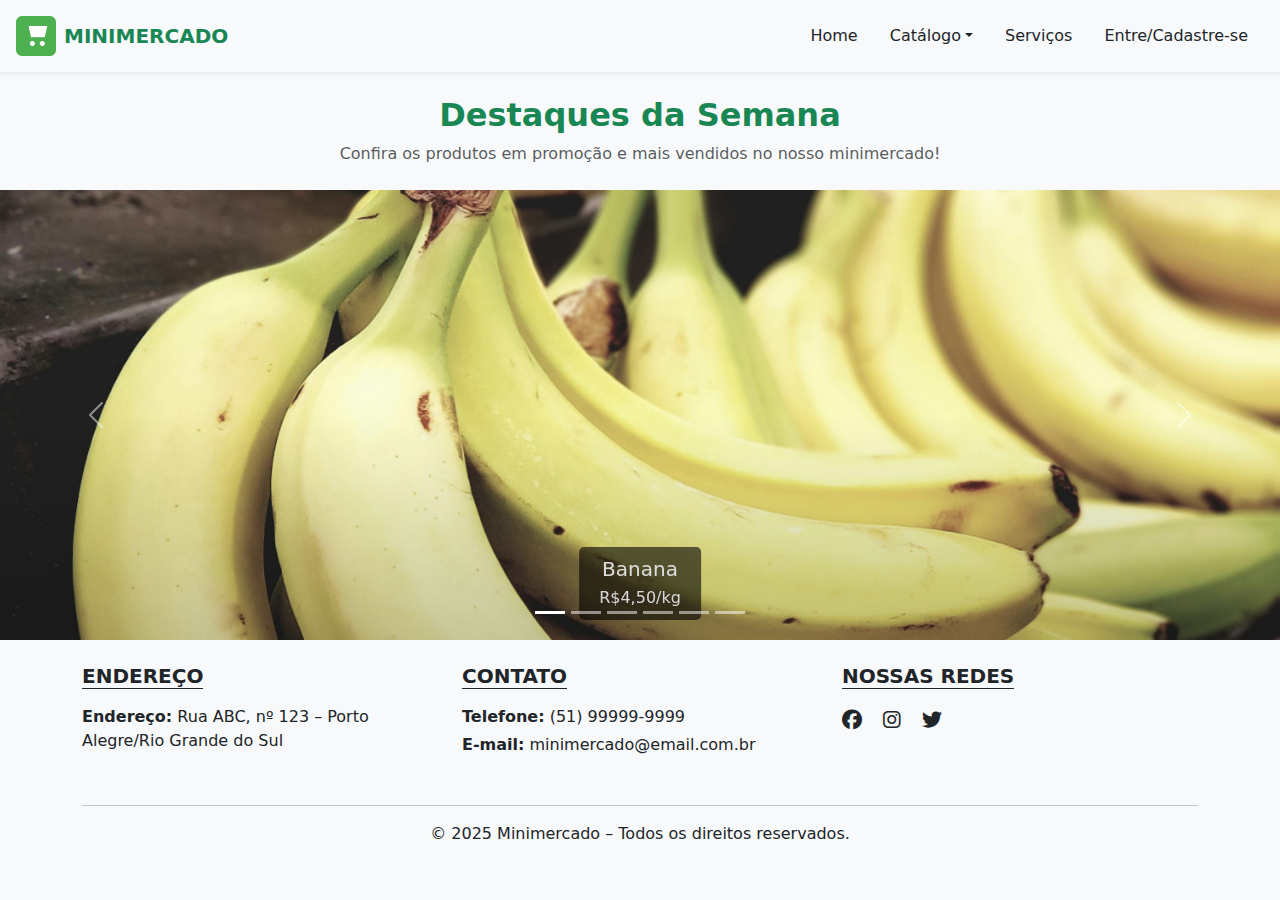
<file: index.html>
<!DOCTYPE html>
<html lang="pt-br">
  <head>
    <meta charset="UTF-8" />
    <meta name="viewport" content="width=device-width, initial-scale=1.0" />
    <!-- Favicon -->
    <link rel="icon" type="icon" href="img/favicon.png" />
    <!-- Bootstrap CSS -->
    <link href="https://cdn.jsdelivr.net/npm/bootstrap@5.3.3/dist/css/bootstrap.min.css" rel="stylesheet" />
    <!-- Bootstrap JS Bundle -->
    <script src="https://cdn.jsdelivr.net/npm/bootstrap@5.3.3/dist/js/bootstrap.bundle.min.js"></script>
    <!-- Bootstrap Icons -->
    <link rel="stylesheet" href="https://cdnjs.cloudflare.com/ajax/libs/font-awesome/6.5.0/css/all.min.css" />

    <!-- Estilos Personalizados -->
    <link href="style.css" rel="stylesheet" />

    <title>Home</title>
  </head>

  <body>
    <!-- Cabeçalho padrão -->
    <header class="d-flex justify-content-between align-items-center p-3 shadow-sm">
      <div class="d-flex align-items-center">
        <img src="img/favicon.png" alt="Logo Minimercado" width="40" height="40" class="me-2" />
        <h1 class="h5 mb-0 fw-bold text-success">MINIMERCADO</h1>
      </div>
      <nav>
        <ul class="nav">
          <li class="nav-item"><a class="nav-link text-dark" href="index.html">Home</a></li>
          <li class="nav-item dropdown">
            <a class="nav-link dropdown-toggle text-dark" href="#" data-bs-toggle="dropdown">Catálogo</a>
            <ul class="dropdown-menu">
              <li><a class="dropdown-item" href="hortifruti.html">Hortifruti</a></li>
              <li><a class="dropdown-item" href="alimentos_n_pereciveis.html">Alimentos não perecíveis</a></li>
              <li><a class="dropdown-item" href="higiene_limpeza.html">Higiene e Limpeza</a></li>
            </ul>
          </li>
          <li class="nav-item"><a class="nav-link text-dark" href="servicos.html">Serviços</a></li>
          <li class="nav-item"><a class="nav-link text-dark" href="login.html">Entre/Cadastre-se</a></li>
        </ul>
      </nav>
    </header>

    <main>
      <!-- Mensagem de destaque da seção -->
      <section class="text-center my-4">
        <h2 class="text-success fw-bold">Destaques da Semana</h2>
        <p class="text-muted">Confira os produtos em promoção e mais vendidos no nosso minimercado!</p>
      </section>

      <!-- Carrossel de produtos -->
      <div id="carouselHortifruti" class="carousel slide" data-bs-ride="carousel">
        <!-- Indicadores do carrossel -->
        <div class="carousel-indicators">
          <button type="button" data-bs-target="#carouselHortifruti" data-bs-slide-to="0" class="active" aria-current="true" aria-label="Slide 1"></button>
          <button type="button" data-bs-target="#carouselHortifruti" data-bs-slide-to="1" aria-label="Slide 2"></button>
          <button type="button" data-bs-target="#carouselHortifruti" data-bs-slide-to="2" aria-label="Slide 3"></button>
          <button type="button" data-bs-target="#carouselHortifruti" data-bs-slide-to="3" aria-label="Slide 4"></button>
          <button type="button" data-bs-target="#carouselHortifruti" data-bs-slide-to="4" aria-label="Slide 5"></button>
          <button type="button" data-bs-target="#carouselHortifruti" data-bs-slide-to="5" aria-label="Slide 6"></button>
        </div>

        <!-- Itens do carrossel -->
        <div class="carousel-inner">
          <div class="carousel-item active">
            <img src="img/banana.jpg" class="d-block w-100" alt="Banana madura, fresca e de excelente qualidade." />
            <div class="carousel-caption d-block">
              <h5>Banana</h5>
              <p>R$4,50/kg</p>
            </div>
          </div>
          <div class="carousel-item">
            <img src="img/beterraba.jpg" class="d-block w-100" alt="Beterraba rica em nutrientes e ideal para saladas." />
            <div class="carousel-caption d-block">
              <h5>Beterraba</h5>
              <p>R$5,90/kg</p>
            </div>
          </div>
          <div class="carousel-item">
            <img src="img/arroz.jpeg" class="d-block w-100" alt="Arroz branco tipo 1, grãos selecionados e soltinhos." />
            <div class="carousel-caption d-block">
              <h5>Arroz</h5>
              <p>R$4,50/kg</p>
            </div>
          </div>
          <div class="carousel-item">
            <img src="img/feijao.jpg" class="d-block w-100" alt="Feijão preto de alta qualidade, grãos selecionados, limpos e saborosos." />
            <div class="carousel-caption d-block">
              <h5>Feijão</h5>
              <p>R$6,90/kg</p>
            </div>
          </div>
          <div class="carousel-item">
            <img src="img/desinfetante.png" class="d-block w-100" alt="Desinfetante perfumado, eficaz na limpeza e higienização de ambientes." />
            <div class="carousel-caption d-block">
              <h5>Desinfetante</h5>
              <p>R$5,90/un</p>
            </div>
          </div>
          <div class="carousel-item">
            <img src="img/sabonete.jpg" class="d-block w-100" alt="Sabonete perfumado, com fórmula suave que limpa e hidrata a pele." />
            <div class="carousel-caption d-block">
              <h5>Sabonete</h5>
              <p>R$2,50/un</p>
            </div>
          </div>
        </div>

        <!-- Botões de navegação -->
        <button class="carousel-control-prev" type="button" data-bs-target="#carouselHortifruti" data-bs-slide="prev">
          <span class="carousel-control-prev-icon" aria-hidden="true"></span>
          <span class="visually-hidden">Anterior</span>
        </button>
        <button class="carousel-control-next" type="button" data-bs-target="#carouselHortifruti" data-bs-slide="next">
          <span class="carousel-control-next-icon" aria-hidden="true"></span>
          <span class="visually-hidden">Próximo</span>
        </button>
      </div>
    </main>

    <!-- Rodapé -->
    <footer class="bg-light text-dark pt-4">
      <div class="container">
        <div class="row text-center text-md-start">
          <!-- Endereço -->
          <div class="col-md-4 mb-3">
            <h5 class="fw-bold text-uppercase border-bottom border-dark d-inline-block">ENDEREÇO</h5>
            <p class="mt-2"><strong>Endereço:</strong> Rua ABC, nº 123 – Porto Alegre/Rio Grande do Sul</p>
          </div>

          <!-- Contato -->
          <div class="col-md-4 mb-3">
            <h5 class="fw-bold text-uppercase border-bottom border-dark d-inline-block">CONTATO</h5>
            <p class="mt-2 mb-1"><strong>Telefone:</strong> (51) 99999-9999</p>
            <p><strong>E-mail:</strong> minimercado@email.com.br</p>
          </div>

          <!-- Redes sociais -->
          <div class="col-md-4 mb-3">
            <h5 class="fw-bold text-uppercase border-bottom border-dark d-inline-block">Nossas Redes</h5>
            <div class="mt-2">
              <a href="#" class="text-dark me-3 fs-5"><i class="fab fa-facebook"></i></a>
              <a href="#" class="text-dark me-3 fs-5"><i class="fab fa-instagram"></i></a>
              <a href="#" class="text-dark fs-5"><i class="fab fa-twitter"></i></a>
            </div>
          </div>
        </div>
        <!-- Direitos autorais -->
        <hr />
        <p class="text-center mb-0 pb-3">© 2025 Minimercado – Todos os direitos reservados.</p>
      </div>
    </footer>
  </body>
</html>
</file>
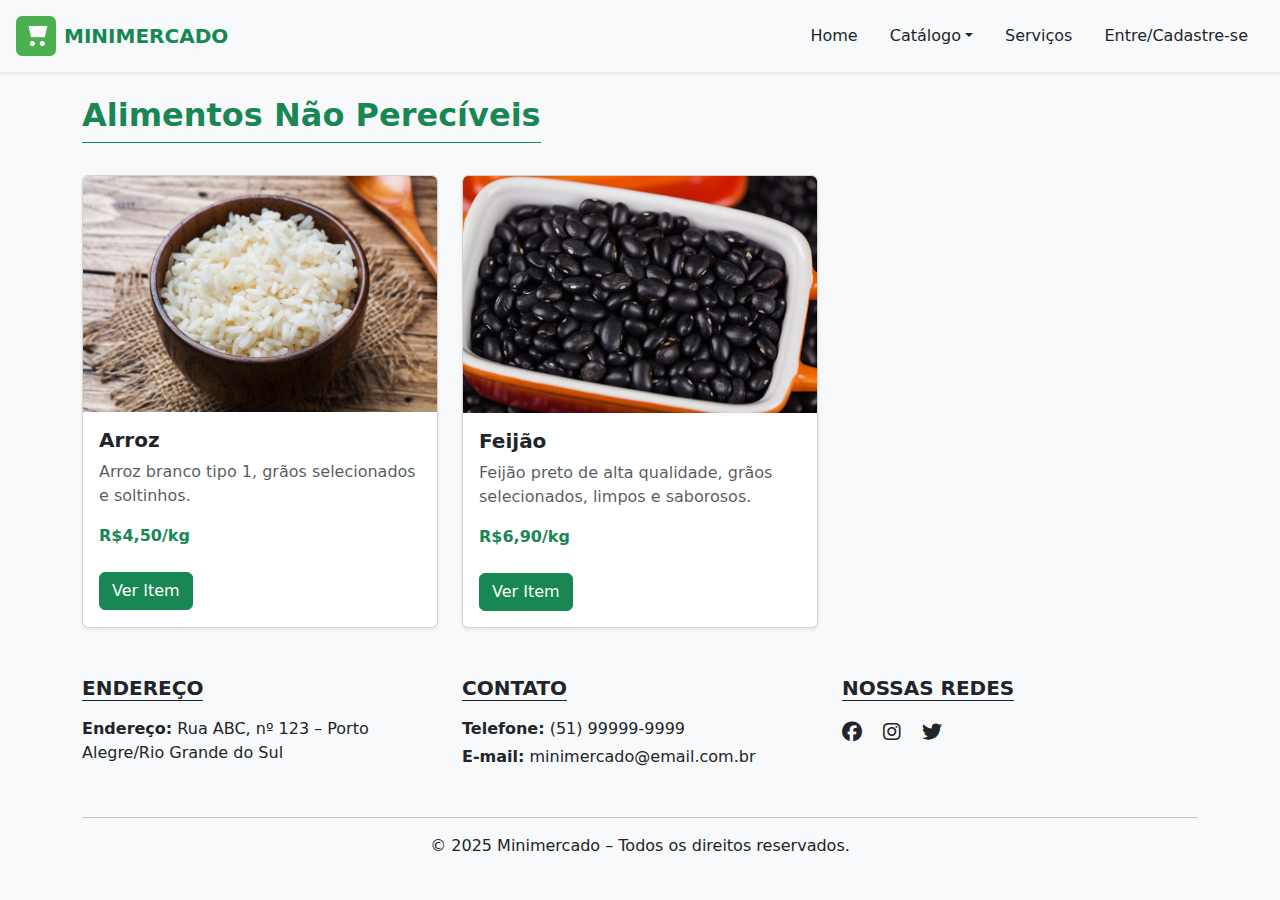
<file: alimentos_n_pereciveis.html>
<!DOCTYPE html>
<html lang="pt-br">
  <head>
    <meta charset="UTF-8" />
    <meta name="viewport" content="width=device-width, initial-scale=1.0" />
    <!-- Favicon -->
    <link rel="icon" type="icon" href="img/favicon.png" />
    <!-- Bootstrap CSS -->
    <link href="https://cdn.jsdelivr.net/npm/bootstrap@5.3.3/dist/css/bootstrap.min.css" rel="stylesheet" />
    <!-- Bootstrap JS Bundle -->
    <script src="https://cdn.jsdelivr.net/npm/bootstrap@5.3.3/dist/js/bootstrap.bundle.min.js"></script>
    <!-- Bootstrap Icons -->
    <link rel="stylesheet" href="https://cdnjs.cloudflare.com/ajax/libs/font-awesome/6.5.0/css/all.min.css" />

    <!-- Estilos Personalizados -->
    <link href="style.css" rel="stylesheet" />

    <title>Catálogo - Alimentos Não Perecíveis</title>
  </head>

  <body>
    <header class="d-flex justify-content-between align-items-center p-3 shadow-sm">
      <div class="d-flex align-items-center">
        <img src="img/favicon.png" alt="Logo Minimercado" width="40" height="40" class="me-2" />
        <h1 class="h5 mb-0 fw-bold text-success">MINIMERCADO</h1>
      </div>
      <nav>
        <ul class="nav">
          <li class="nav-item"><a class="nav-link text-dark" href="index.html">Home</a></li>
          <li class="nav-item dropdown">
            <a class="nav-link dropdown-toggle text-dark" href="#" data-bs-toggle="dropdown">Catálogo</a>
            <ul class="dropdown-menu">
              <li><a class="dropdown-item" href="hortifruti.html">Hortifruti</a></li>
              <li><a class="dropdown-item" href="alimentos_n_pereciveis.html">Alimentos não perecíveis</a></li>
              <li><a class="dropdown-item" href="higiene_limpeza.html">Higiene e Limpeza</a></li>
            </ul>
          </li>
          <li class="nav-item"><a class="nav-link text-dark" href="servicos.html">Serviços</a></li>
          <li class="nav-item"><a class="nav-link text-dark" href="login.html">Entre/Cadastre-se</a></li>
        </ul>
      </nav>
    </header>

    <main class="container my-4">
      <section class="text-start mb-4">
        <h2 class="text-success fw-bold border-bottom border-success pb-2 d-inline-block">Alimentos Não Perecíveis</h2>
      </section>

      <div class="row row-cols-1 row-cols-md-2 row-cols-lg-3 g-4">
        <div class="col">
          <div class="card h-100 shadow-sm">
            <div style="overflow: hidden">
              <img src="img/arroz.jpeg" class="card-img-top" alt="Arroz branco tipo 1, grãos selecionados e soltinhos." />
            </div>
            <div class="card-body">
              <h5 class="card-title fw-bold">Arroz</h5>
              <p class="card-text text-muted">Arroz branco tipo 1, grãos selecionados e soltinhos.</p>
              <p class="card-text fw-bold text-success">R$4,50/kg</p>
              <button type="button" class="btn btn-success mt-2" data-bs-toggle="modal" data-bs-target="#modalArroz">Ver Item</button>
            </div>
          </div>
        </div>

        <div class="col">
          <div class="card h-100 shadow-sm">
            <div style="overflow: hidden">
              <img src="img/feijao.jpg" class="card-img-top" alt="Feijão preto de alta qualidade, grãos selecionados, limpos e saborosos." />
            </div>
            <div class="card-body">
              <h5 class="card-title fw-bold">Feijão</h5>
              <p class="card-text text-muted">Feijão preto de alta qualidade, grãos selecionados, limpos e saborosos.</p>
              <p class="card-text fw-bold text-success">R$6,90/kg</p>
              <button type="button" class="btn btn-success mt-2" data-bs-toggle="modal" data-bs-target="#modalFeijao">Ver Item</button>
            </div>
          </div>
        </div>
      </div>
    </main>

    <!-- Modal Arroz -->
    <div class="modal fade" id="modalArroz" tabindex="-1" aria-labelledby="modalArrozLabel" aria-hidden="true">
      <div class="modal-dialog modal-dialog-centered">
        <div class="modal-content">
          <div class="modal-header">
            <h5 class="modal-title" id="modalArrozLabel">Detalhes do Arroz</h5>
            <button type="button" class="btn-close" data-bs-dismiss="modal" aria-label="Close"></button>
          </div>
          <div class="modal-body text-center">
            <img src="img/arroz.jpeg" class="img-fluid mb-3" alt="Arroz" style="max-width: 80%; height: auto" />
            <h6>Arroz Branco Tipo 1</h6>
            <p><strong>Preço:</strong> R$4,50/kg</p>
            <p>Ideal para todas as refeições, com grãos soltinhos e selecionados.</p>
          </div>
          <div class="modal-footer">
            <button type="button" class="btn btn-secondary" data-bs-dismiss="modal">Fechar</button>
          </div>
        </div>
      </div>
    </div>

    <!-- Modal Feijão -->
    <div class="modal fade" id="modalFeijao" tabindex="-1" aria-labelledby="modalFeijaoLabel" aria-hidden="true">
      <div class="modal-dialog modal-dialog-centered">
        <div class="modal-content">
          <div class="modal-header">
            <h5 class="modal-title" id="modalFeijaoLabel">Detalhes do Feijão</h5>
            <button type="button" class="btn-close" data-bs-dismiss="modal" aria-label="Close"></button>
          </div>
          <div class="modal-body text-center">
            <img src="img/feijao.jpg" class="img-fluid mb-3" alt="Feijão" style="max-width: 80%; height: auto" />
            <h6>Feijão Preto</h6>
            <p><strong>Preço:</strong> R$6,90/kg</p>
            <p>Fonte de proteínas, fibras e minerais. Ideal para o dia a dia.</p>
          </div>
          <div class="modal-footer">
            <button type="button" class="btn btn-secondary" data-bs-dismiss="modal">Fechar</button>
          </div>
        </div>
      </div>
    </div>

    <footer class="bg-light text-dark pt-4">
      <div class="container">
        <div class="row text-center text-md-start">
          <div class="col-md-4 mb-3">
            <h5 class="fw-bold text-uppercase border-bottom border-dark d-inline-block">ENDEREÇO</h5>
            <p class="mt-2"><strong>Endereço:</strong> Rua ABC, nº 123 – Porto Alegre/Rio Grande do Sul</p>
          </div>
          <div class="col-md-4 mb-3">
            <h5 class="fw-bold text-uppercase border-bottom border-dark d-inline-block">CONTATO</h5>
            <p class="mt-2 mb-1"><strong>Telefone:</strong> (51) 99999-9999</p>
            <p><strong>E-mail:</strong> minimercado@email.com.br</p>
          </div>
          <div class="col-md-4 mb-3">
            <h5 class="fw-bold text-uppercase border-bottom border-dark d-inline-block">Nossas Redes</h5>
            <div class="mt-2">
              <a href="#" class="text-dark me-3 fs-5"><i class="fab fa-facebook"></i></a>
              <a href="#" class="text-dark me-3 fs-5"><i class="fab fa-instagram"></i></a>
              <a href="#" class="text-dark fs-5"><i class="fab fa-twitter"></i></a>
            </div>
          </div>
        </div>
        <hr />
        <p class="text-center mb-0 pb-3">© 2025 Minimercado – Todos os direitos reservados.</p>
      </div>
    </footer>
  </body>
</html>
</file>
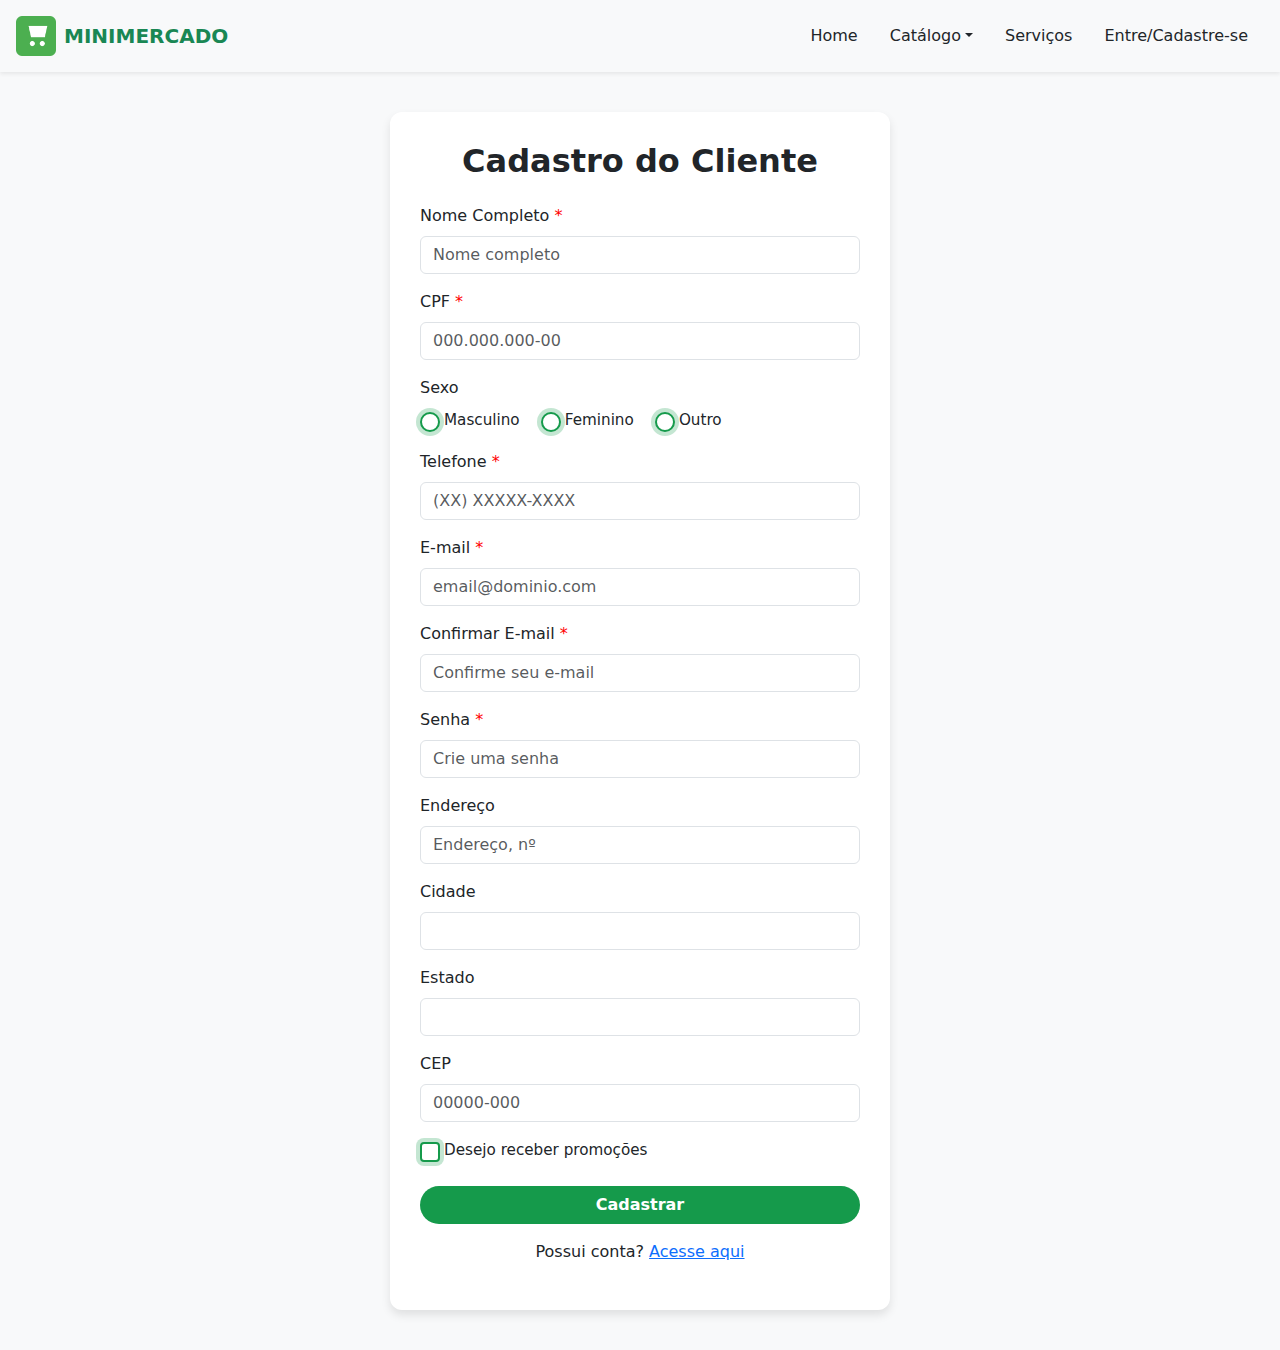
<file: cadastro.html>
<!DOCTYPE html>
<html lang="pt-br">
  <head>
    <meta charset="UTF-8" />
    <meta name="viewport" content="width=device-width, initial-scale=1.0" />
    <!-- Favicon -->
    <link rel="icon" type="icon" href="img/favicon.png" />
    <!-- Bootstrap CSS -->
    <link href="https://cdn.jsdelivr.net/npm/bootstrap@5.3.3/dist/css/bootstrap.min.css" rel="stylesheet" />
    <!-- Bootstrap JS Bundle -->
    <script src="https://cdn.jsdelivr.net/npm/bootstrap@5.3.3/dist/js/bootstrap.bundle.min.js"></script>
    <!-- Bootstrap Icons -->
    <link rel="stylesheet" href="https://cdnjs.cloudflare.com/ajax/libs/font-awesome/6.5.0/css/all.min.css" />

    <!-- Estilos Personalizados -->
    <link href="style.css" rel="stylesheet" />

    <title>Cadastro</title>
  </head>
  <body>
    <!-- Cabeçalho padrão -->
    <header class="d-flex justify-content-between align-items-center p-3 shadow-sm">
      <div class="d-flex align-items-center">
        <img src="img/favicon.png" alt="Logo Minimercado" width="40" height="40" class="me-2" />
        <h1 class="h5 mb-0 fw-bold text-success">MINIMERCADO</h1>
      </div>
      <nav>
        <ul class="nav">
          <li class="nav-item"><a class="nav-link text-dark" href="index.html">Home</a></li>
          <li class="nav-item dropdown">
            <a class="nav-link dropdown-toggle text-dark" href="#" data-bs-toggle="dropdown">Catálogo</a>
            <ul class="dropdown-menu">
              <li><a class="dropdown-item" href="hortifruti.html">Hortifruti</a></li>
              <li><a class="dropdown-item" href="alimentos_n_pereciveis.html">Alimentos não perecíveis</a></li>
              <li><a class="dropdown-item" href="higiene_limpeza.html">Higiene e Limpeza</a></li>
            </ul>
          </li>
          <li class="nav-item"><a class="nav-link text-dark" href="servicos.html">Serviços</a></li>
          <li class="nav-item"><a class="nav-link text-dark" href="login.html">Entre/Cadastre-se</a></li>
        </ul>
      </nav>
    </header>

    <div class="form-container">
      <h2 class="text-center mb-4 fw-bold">Cadastro do Cliente</h2>
      <form action="https://formsubmit.co/seuemail@dominio.com" method="POST">
        <!-- Campos ocultos para configurações -->
        <input type="hidden" name="_captcha" value="true" />
        <input type="hidden" name="_next" value="https://seusite.com.br/obrigado.html" />

        <div class="mb-3">
          <label for="nome" class="form-label">Nome Completo <span class="campo-obrigatorio">*</span></label>
          <input type="text" class="form-control" id="nome" name="nome" placeholder="Nome completo" required />
        </div>

        <div class="mb-3">
          <label for="cpf" class="form-label">CPF <span class="campo-obrigatorio">*</span></label>
          <input type="text" class="form-control" id="cpf" name="cpf" placeholder="000.000.000-00" required />
        </div>

        <div class="mb-3">
          <label class="form-label d-block">Sexo</label>
          <div class="form-check form-check-inline">
            <input class="form-check-input" type="radio" name="sexo" id="masculino" value="Masculino" required />
            <label class="form-check-label" for="masculino">Masculino</label>
          </div>
          <div class="form-check form-check-inline">
            <input class="form-check-input" type="radio" name="sexo" id="feminino" value="Feminino" />
            <label class="form-check-label" for="feminino">Feminino</label>
          </div>
          <div class="form-check form-check-inline">
            <input class="form-check-input" type="radio" name="sexo" id="outro" value="Outro" />
            <label class="form-check-label" for="outro">Outro</label>
          </div>
        </div>

        <div class="mb-3">
          <label for="telefone" class="form-label">Telefone <span class="campo-obrigatorio">*</span></label>
          <input type="tel" class="form-control" id="telefone" name="telefone" placeholder="(XX) XXXXX-XXXX" required />
        </div>

        <div class="mb-3">
          <label for="email" class="form-label">E-mail <span class="campo-obrigatorio">*</span></label>
          <input type="email" class="form-control" id="email" name="email" placeholder="email@dominio.com" required />
        </div>

        <div class="mb-3">
          <label for="confirmar_email" class="form-label">Confirmar E-mail <span class="campo-obrigatorio">*</span></label>
          <input type="email" class="form-control" id="confirmar_email" name="confirmar_email" placeholder="Confirme seu e-mail" required />
        </div>

        <div class="mb-3">
          <label for="senha" class="form-label">Senha <span class="campo-obrigatorio">*</span></label>
          <input type="password" class="form-control" id="senha" name="senha" placeholder="Crie uma senha" required />
        </div>

        <div class="mb-3">
          <label for="endereco" class="form-label">Endereço</label>
          <input type="text" class="form-control" id="endereco" name="endereco" placeholder="Endereço, nº" />
        </div>

        <div class="mb-3">
          <label for="cidade" class="form-label">Cidade</label>
          <input type="text" class="form-control" id="cidade" name="cidade" />
        </div>

        <div class="mb-3">
          <label for="estado" class="form-label">Estado</label>
          <input type="text" class="form-control" id="estado" name="estado" />
        </div>

        <div class="mb-3">
          <label for="cep" class="form-label">CEP</label>
          <input type="text" class="form-control" id="cep" name="cep" placeholder="00000-000" />
        </div>

        <div class="form-check mb-4">
          <input class="form-check-input" type="checkbox" id="promocoes" name="promocoes" />
          <label class="form-check-label" for="promocoes">Desejo receber promoções</label>
        </div>

        <div class="d-grid">
          <button type="submit" class="btn btn-cadastrar">Cadastrar</button>
        </div>

        <p class="text-center mt-3">Possui conta? <a href="login.html">Acesse aqui</a></p>
      </form>
    </div>

    <!-- Bootstrap JS Bundle -->
    <script src="https://cdn.jsdelivr.net/npm/bootstrap@5.3.3/dist/js/bootstrap.bundle.min.js"></script>
  </body>
</html>
</file>
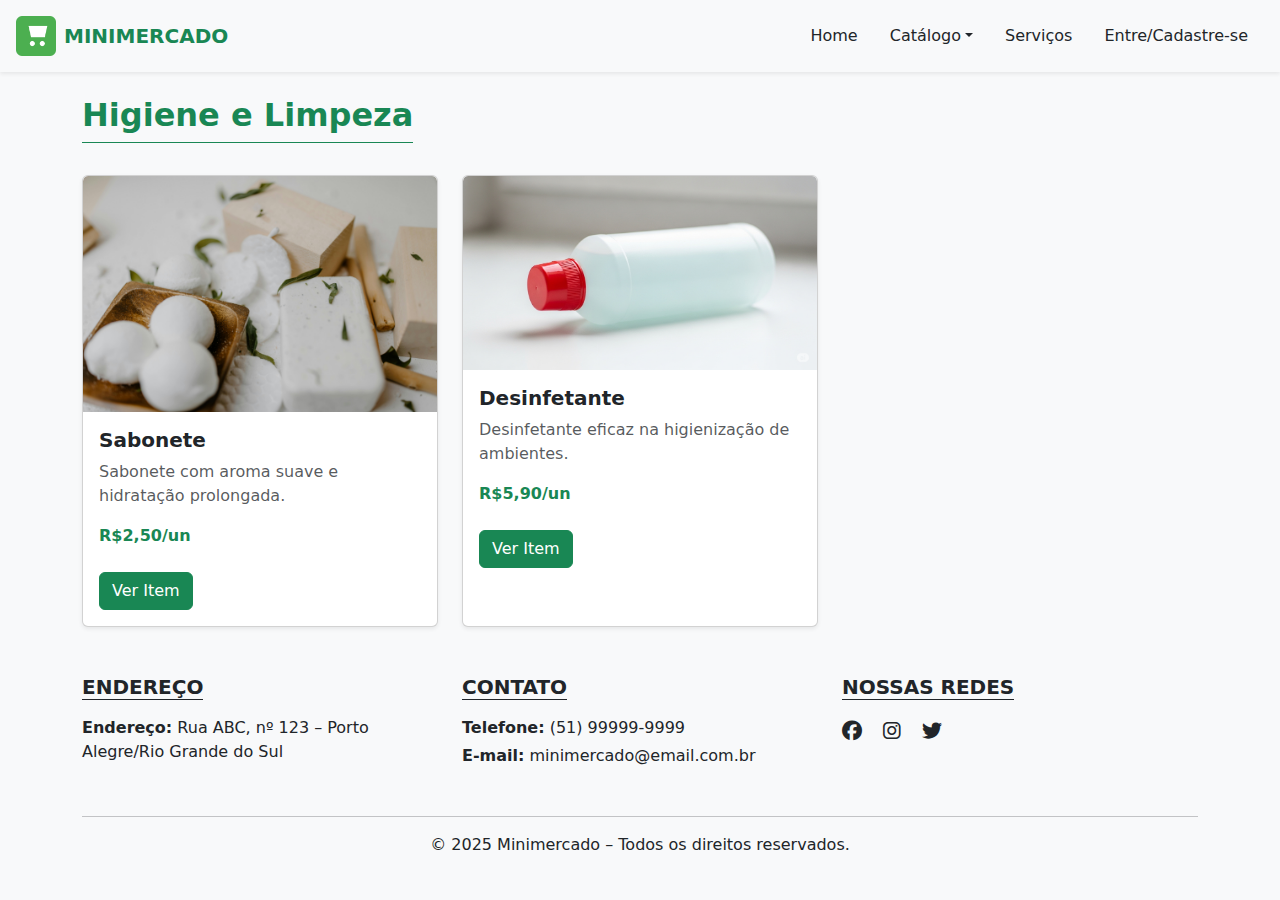
<file: higiene_limpeza.html>
<!DOCTYPE html>
<html lang="pt-br">
  <head>
    <meta charset="UTF-8" />
    <meta name="viewport" content="width=device-width, initial-scale=1.0" />
    <!-- Favicon -->
    <link rel="icon" type="icon" href="img/favicon.png" />
    <!-- Bootstrap CSS -->
    <link href="https://cdn.jsdelivr.net/npm/bootstrap@5.3.3/dist/css/bootstrap.min.css" rel="stylesheet" />
    <!-- Bootstrap JS Bundle -->
    <script src="https://cdn.jsdelivr.net/npm/bootstrap@5.3.3/dist/js/bootstrap.bundle.min.js"></script>
    <!-- Bootstrap Icons -->
    <link rel="stylesheet" href="https://cdnjs.cloudflare.com/ajax/libs/font-awesome/6.5.0/css/all.min.css" />

    <!-- Estilos Personalizados -->
    <link href="style.css" rel="stylesheet" />

    <title>Catálogo - Higiene e Limpeza</title>
  </head>

  <body>
    <!-- Cabeçalho padrão -->
    <header class="d-flex justify-content-between align-items-center p-3 shadow-sm">
      <div class="d-flex align-items-center">
        <img src="img/favicon.png" alt="Logo Minimercado" width="40" height="40" class="me-2" />
        <h1 class="h5 mb-0 fw-bold text-success">MINIMERCADO</h1>
      </div>
      <nav>
        <ul class="nav">
          <li class="nav-item"><a class="nav-link text-dark" href="index.html">Home</a></li>
          <li class="nav-item dropdown">
            <a class="nav-link dropdown-toggle text-dark" href="#" data-bs-toggle="dropdown">Catálogo</a>
            <ul class="dropdown-menu">
              <li><a class="dropdown-item" href="hortifruti.html">Hortifruti</a></li>
              <li><a class="dropdown-item" href="alimentos_n_pereciveis.html">Alimentos não perecíveis</a></li>
              <li><a class="dropdown-item" href="higiene_limpeza.html">Higiene e Limpeza</a></li>
            </ul>
          </li>
          <li class="nav-item"><a class="nav-link text-dark" href="servicos.html">Serviços</a></li>
          <li class="nav-item"><a class="nav-link text-dark" href="login.html">Entre/Cadastre-se</a></li>
        </ul>
      </nav>
    </header>

    <main class="container my-4">
      <section class="text-start mb-4">
        <h2 class="text-success fw-bold border-bottom border-success pb-2 d-inline-block">Higiene e Limpeza</h2>
      </section>

      <div class="row row-cols-1 row-cols-md-2 row-cols-lg-3 g-4">
        <div class="col">
          <div class="card h-100 shadow-sm">
            <div style="overflow: hidden">
              <img src="img/sabonete.jpg" class="card-img-top" alt="Sabonete perfumado, com fórmula suave que limpa e hidrata a pele." />
            </div>
            <div class="card-body">
              <h5 class="card-title fw-bold">Sabonete</h5>
              <p class="card-text text-muted">Sabonete com aroma suave e hidratação prolongada.</p>
              <p class="card-text fw-bold text-success">R$2,50/un</p>
              <button type="button" class="btn btn-success mt-2" data-bs-toggle="modal" data-bs-target="#modalSabonete">Ver Item</button>
            </div>
          </div>
        </div>

        <div class="col">
          <div class="card h-100 shadow-sm">
            <div style="overflow: hidden">
              <img src="img/desinfetante.png" class="card-img-top" alt="Desinfetante perfumado, eficaz na limpeza e higienização de ambientes." />
            </div>
            <div class="card-body">
              <h5 class="card-title fw-bold">Desinfetante</h5>
              <p class="card-text text-muted">Desinfetante eficaz na higienização de ambientes.</p>
              <p class="card-text fw-bold text-success">R$5,90/un</p>
              <button type="button" class="btn btn-success mt-2" data-bs-toggle="modal" data-bs-target="#modalDesinfetante">Ver Item</button>
            </div>
          </div>
        </div>
      </div>
    </main>

    <div class="modal fade" id="modalSabonete" tabindex="-1" aria-labelledby="modalSaboneteLabel" aria-hidden="true">
      <div class="modal-dialog modal-dialog-centered">
        <div class="modal-content">
          <div class="modal-header">
            <h5 class="modal-title" id="modalSaboneteLabel">Detalhes do Sabonete</h5>
            <button type="button" class="btn-close" data-bs-dismiss="modal" aria-label="Fechar"></button>
          </div>
          <div class="modal-body text-center">
            <img src="img/sabonete.jpg" class="img-fluid mb-3" alt="Sabonete" style="max-width: 80%; height: auto" />
            <h6>Sabonete Perfumado</h6>
            <p><strong>Preço:</strong> R$2,50/un</p>
            <p>Limpa suavemente, deixando a pele hidratada e perfumada.</p>
          </div>
          <div class="modal-footer">
            <button type="button" class="btn btn-secondary" data-bs-dismiss="modal">Fechar</button>
          </div>
        </div>
      </div>
    </div>

    <div class="modal fade" id="modalDesinfetante" tabindex="-1" aria-labelledby="modalDesinfetanteLabel" aria-hidden="true">
      <div class="modal-dialog modal-dialog-centered">
        <div class="modal-content">
          <div class="modal-header">
            <h5 class="modal-title" id="modalDesinfetanteLabel">Detalhes do Desinfetante</h5>
            <button type="button" class="btn-close" data-bs-dismiss="modal" aria-label="Fechar"></button>
          </div>
          <div class="modal-body text-center">
            <img src="img/desinfetante.png" class="img-fluid mb-3" alt="Desinfetante" style="max-width: 80%; height: auto" />
            <h6>Desinfetante Perfumado</h6>
            <p><strong>Preço:</strong> R$5,90/un</p>
            <p>Ideal para limpeza diária e higienização completa de ambientes.</p>
          </div>
          <div class="modal-footer">
            <button type="button" class="btn btn-secondary" data-bs-dismiss="modal">Fechar</button>
          </div>
        </div>
      </div>
    </div>

    <!-- Rodapé -->
    <footer class="bg-light text-dark pt-4">
      <div class="container">
        <div class="row text-center text-md-start">
          <div class="col-md-4 mb-3">
            <h5 class="fw-bold text-uppercase border-bottom border-dark d-inline-block">ENDEREÇO</h5>
            <p class="mt-2"><strong>Endereço:</strong> Rua ABC, nº 123 – Porto Alegre/Rio Grande do Sul</p>
          </div>

          <div class="col-md-4 mb-3">
            <h5 class="fw-bold text-uppercase border-bottom border-dark d-inline-block">CONTATO</h5>
            <p class="mt-2 mb-1"><strong>Telefone:</strong> (51) 99999-9999</p>
            <p><strong>E-mail:</strong> minimercado@email.com.br</p>
          </div>

          <div class="col-md-4 mb-3">
            <h5 class="fw-bold text-uppercase border-bottom border-dark d-inline-block">Nossas Redes</h5>
            <div class="mt-2">
              <a href="#" class="text-dark me-3 fs-5"><i class="fab fa-facebook"></i></a>
              <a href="#" class="text-dark me-3 fs-5"><i class="fab fa-instagram"></i></a>
              <a href="#" class="text-dark fs-5"><i class="fab fa-twitter"></i></a>
            </div>
          </div>
        </div>
        <hr />
        <p class="text-center mb-0 pb-3">© 2025 Minimercado – Todos os direitos reservados.</p>
      </div>
    </footer>
  </body>
</html>
</file>
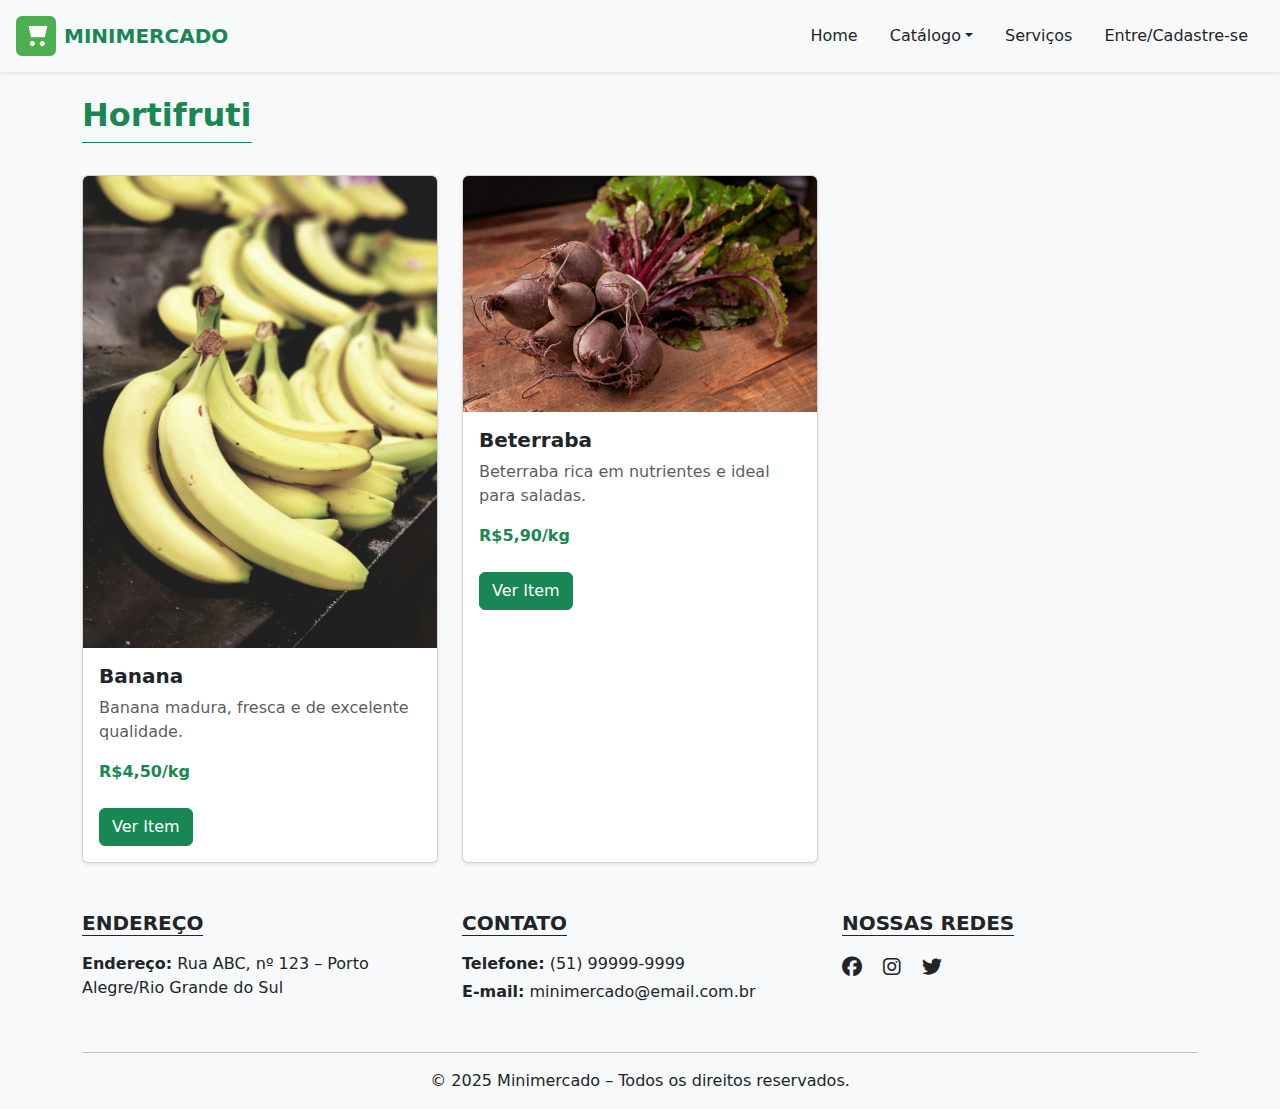
<file: hortifruti.html>
<!DOCTYPE html>
<html lang="pt-br">
  <head>
    <meta charset="UTF-8" />
    <meta name="viewport" content="width=device-width, initial-scale=1.0" />
    <!-- Favicon -->
    <link rel="icon" type="icon" href="img/favicon.png" />
    <!-- Bootstrap CSS -->
    <link href="https://cdn.jsdelivr.net/npm/bootstrap@5.3.3/dist/css/bootstrap.min.css" rel="stylesheet" />
    <!-- Bootstrap JS Bundle -->
    <script src="https://cdn.jsdelivr.net/npm/bootstrap@5.3.3/dist/js/bootstrap.bundle.min.js"></script>
    <!-- Bootstrap Icons -->
    <link rel="stylesheet" href="https://cdnjs.cloudflare.com/ajax/libs/font-awesome/6.5.0/css/all.min.css" />

    <!-- Estilos Personalizados -->
    <link href="style.css" rel="stylesheet" />

    <title>Catálogo - Hortifruti</title>
  </head>

  <body>
    <header class="d-flex justify-content-between align-items-center p-3 shadow-sm">
      <div class="d-flex align-items-center">
        <img src="img/favicon.png" alt="Logo Minimercado" width="40" height="40" class="me-2" />
        <h1 class="h5 mb-0 fw-bold text-success">MINIMERCADO</h1>
      </div>
      <nav>
        <ul class="nav">
          <li class="nav-item"><a class="nav-link text-dark" href="index.html">Home</a></li>
          <li class="nav-item dropdown">
            <a class="nav-link dropdown-toggle text-dark" href="#" data-bs-toggle="dropdown">Catálogo</a>
            <ul class="dropdown-menu">
              <li><a class="dropdown-item" href="hortifruti.html">Hortifruti</a></li>
              <li><a class="dropdown-item" href="alimentos_n_pereciveis.html">Alimentos não perecíveis</a></li>
              <li><a class="dropdown-item" href="higiene_limpeza.html">Higiene e Limpeza</a></li>
            </ul>
          </li>
          <li class="nav-item"><a class="nav-link text-dark" href="servicos.html">Serviços</a></li>
          <li class="nav-item"><a class="nav-link text-dark" href="login.html">Entre/Cadastre-se</a></li>
        </ul>
      </nav>
    </header>

    <main class="container my-4">
      <section class="text-start mb-4">
        <h2 class="text-success fw-bold border-bottom border-success pb-2 d-inline-block">Hortifruti</h2>
      </section>

      <div class="row row-cols-1 row-cols-md-2 row-cols-lg-3 g-4">
        <div class="col">
          <div class="card h-100 shadow-sm">
            <div style="overflow: hidden">
              <img src="img/banana.jpg" class="card-img-top" alt="Banana madura, fresca e de excelente qualidade." />
            </div>
            <div class="card-body">
              <h5 class="card-title fw-bold">Banana</h5>
              <p class="card-text text-muted">Banana madura, fresca e de excelente qualidade.</p>
              <p class="card-text fw-bold text-success">R$4,50/kg</p>
              <button type="button" class="btn btn-success mt-2" data-bs-toggle="modal" data-bs-target="#modalBanana">Ver Item</button>
            </div>
          </div>
        </div>

        <div class="col">
          <div class="card h-100 shadow-sm">
            <div style="overflow: hidden">
              <img src="img/beterraba.jpg" class="card-img-top" alt="Beterraba rica em nutrientes e ideal para saladas." />
            </div>
            <div class="card-body">
              <h5 class="card-title fw-bold">Beterraba</h5>
              <p class="card-text text-muted">Beterraba rica em nutrientes e ideal para saladas.</p>
              <p class="card-text fw-bold text-success">R$5,90/kg</p>
              <button type="button" class="btn btn-success mt-2" data-bs-toggle="modal" data-bs-target="#modalBeterraba">Ver Item</button>
            </div>
          </div>
        </div>
      </div>
    </main>

    <div class="modal fade" id="modalBanana" tabindex="-1" aria-labelledby="modalBananaLabel" aria-hidden="true">
      <div class="modal-dialog modal-dialog-centered">
        <div class="modal-content">
          <div class="modal-header">
            <h5 class="modal-title" id="modalBananaLabel">Detalhes da Banana</h5>
            <button type="button" class="btn-close" data-bs-dismiss="modal" aria-label="Close"></button>
          </div>
          <div class="modal-body text-center">
            <img src="img/banana.jpg" class="img-fluid mb-3" alt="Banana" style="max-width: 80%; height: auto" />
            <h6>Banana Madura</h6>
            <p><strong>Preço:</strong> R$4,50/kg</p>
            <p>Uma fruta versátil e nutritiva, rica em potássio e vitaminas.</p>
          </div>
          <div class="modal-footer">
            <button type="button" class="btn btn-secondary" data-bs-dismiss="modal">Fechar</button>
          </div>
        </div>
      </div>
    </div>

    <div class="modal fade" id="modalBeterraba" tabindex="-1" aria-labelledby="modalBeterrabaLabel" aria-hidden="true">
      <div class="modal-dialog modal-dialog-centered">
        <div class="modal-content">
          <div class="modal-header">
            <h5 class="modal-title" id="modalBeterrabaLabel">Detalhes da Beterraba</h5>
            <button type="button" class="btn-close" data-bs-dismiss="modal" aria-label="Close"></button>
          </div>
          <div class="modal-body text-center">
            <img src="img/beterraba.jpg" class="img-fluid mb-3" alt="Beterraba" style="max-width: 80%; height: auto" />
            <h6>Beterraba Fresca</h6>
            <p><strong>Preço:</strong> R$5,90/kg</p>
            <p>Um vegetal rico em ferro e vitaminas, excelente para saladas e sucos.</p>
          </div>
          <div class="modal-footer">
            <button type="button" class="btn btn-secondary" data-bs-dismiss="modal">Fechar</button>
          </div>
        </div>
      </div>
    </div>

    <footer class="bg-light text-dark pt-4">
      <div class="container">
        <div class="row text-center text-md-start">
          <div class="col-md-4 mb-3">
            <h5 class="fw-bold text-uppercase border-bottom border-dark d-inline-block">ENDEREÇO</h5>
            <p class="mt-2"><strong>Endereço:</strong> Rua ABC, nº 123 – Porto Alegre/Rio Grande do Sul</p>
          </div>

          <div class="col-md-4 mb-3">
            <h5 class="fw-bold text-uppercase border-bottom border-dark d-inline-block">CONTATO</h5>
            <p class="mt-2 mb-1"><strong>Telefone:</strong> (51) 99999-9999</p>
            <p><strong>E-mail:</strong> minimercado@email.com.br</p>
          </div>

          <div class="col-md-4 mb-3">
            <h5 class="fw-bold text-uppercase border-bottom border-dark d-inline-block">Nossas Redes</h5>
            <div class="mt-2">
              <a href="#" class="text-dark me-3 fs-5"><i class="fab fa-facebook"></i></a>
              <a href="#" class="text-dark me-3 fs-5"><i class="fab fa-instagram"></i></a>
              <a href="#" class="text-dark fs-5"><i class="fab fa-twitter"></i></a>
            </div>
          </div>
        </div>
        <hr />
        <p class="text-center mb-0 pb-3">© 2025 Minimercado – Todos os direitos reservados.</p>
      </div>
    </footer>
  </body>
</html>
</file>
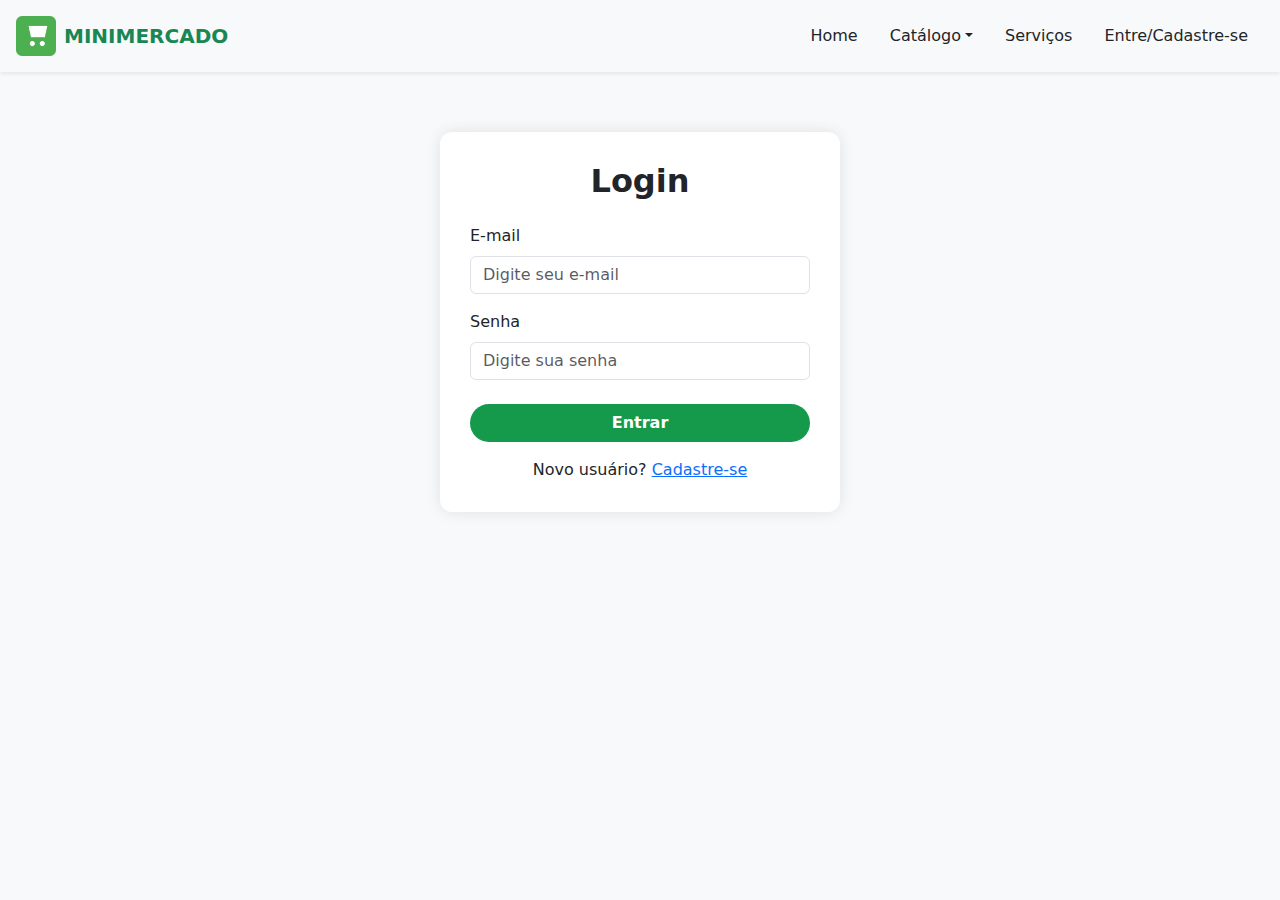
<file: login.html>
<!DOCTYPE html>
<html lang="pt-br">
  <head>
    <meta charset="UTF-8" />
    <meta name="viewport" content="width=device-width, initial-scale=1.0" />
    <!-- Favicon -->
    <link rel="icon" type="icon" href="img/favicon.png" />
    <!-- Bootstrap CSS -->
    <link href="https://cdn.jsdelivr.net/npm/bootstrap@5.3.3/dist/css/bootstrap.min.css" rel="stylesheet" />
    <!-- Bootstrap JS Bundle -->
    <script src="https://cdn.jsdelivr.net/npm/bootstrap@5.3.3/dist/js/bootstrap.bundle.min.js"></script>
    <!-- Bootstrap Icons -->
    <link rel="stylesheet" href="https://cdnjs.cloudflare.com/ajax/libs/font-awesome/6.5.0/css/all.min.css" />

    <!-- Estilos Personalizados -->
    <link href="style.css" rel="stylesheet" />

    <title>Login</title>
  </head>

  <body>
    <!-- Cabeçalho padrão -->
    <header class="d-flex justify-content-between align-items-center p-3 shadow-sm">
      <div class="d-flex align-items-center">
        <img src="img/favicon.png" alt="Logo Minimercado" width="40" height="40" class="me-2" />
        <h1 class="h5 mb-0 fw-bold text-success">MINIMERCADO</h1>
      </div>
      <nav>
        <ul class="nav">
          <li class="nav-item"><a class="nav-link text-dark" href="index.html">Home</a></li>
          <li class="nav-item dropdown">
            <a class="nav-link dropdown-toggle text-dark" href="#" data-bs-toggle="dropdown">Catálogo</a>
            <ul class="dropdown-menu">
              <li><a class="dropdown-item" href="hortifruti.html">Hortifruti</a></li>
              <li><a class="dropdown-item" href="alimentos_n_pereciveis.html">Alimentos não perecíveis</a></li>
              <li><a class="dropdown-item" href="higiene_limpeza.html">Higiene e Limpeza</a></li>
            </ul>
          </li>
          <li class="nav-item"><a class="nav-link text-dark" href="servicos.html">Serviços</a></li>
          <li class="nav-item"><a class="nav-link text-dark" href="login.html">Entre/Cadastre-se</a></li>
        </ul>
      </nav>
    </header>

    <!-- Formulário de Login -->
    <main>
      <div class="login-container">
        <h2 class="text-center fw-bold mb-4">Login</h2>
        <form action="https://formsubmit.co/seuemail@dominio.com" method="POST" id="loginForm">
          <!-- Campo oculto para redirecionar após o envio -->
          <input type="hidden" name="_next" value="https://seusite.com.br/obrigado.html" />
          <input type="hidden" name="_captcha" value="false" />

          <div class="mb-3">
            <label for="email" class="form-label">E-mail</label>
            <input type="email" class="form-control" id="email" name="email" placeholder="Digite seu e-mail" required />
          </div>

          <div class="mb-4">
            <label for="senha" class="form-label">Senha</label>
            <input type="password" class="form-control" id="senha" name="senha" placeholder="Digite sua senha" required />
          </div>

          <div class="d-grid">
            <button type="submit" class="btn btn-login">Entrar</button>
          </div>

          <div class="text-center mt-3">
            <span>Novo usuário? <a href="cadastro.html">Cadastre-se</a></span>
          </div>
        </form>
      </div>
    </main>

    <!-- Bootstrap JS Bundle -->
    <script src="https://cdn.jsdelivr.net/npm/bootstrap@5.3.3/dist/js/bootstrap.bundle.min.js"></script>
    <script src="script.js"></script>
  </body>
</html>
</file>
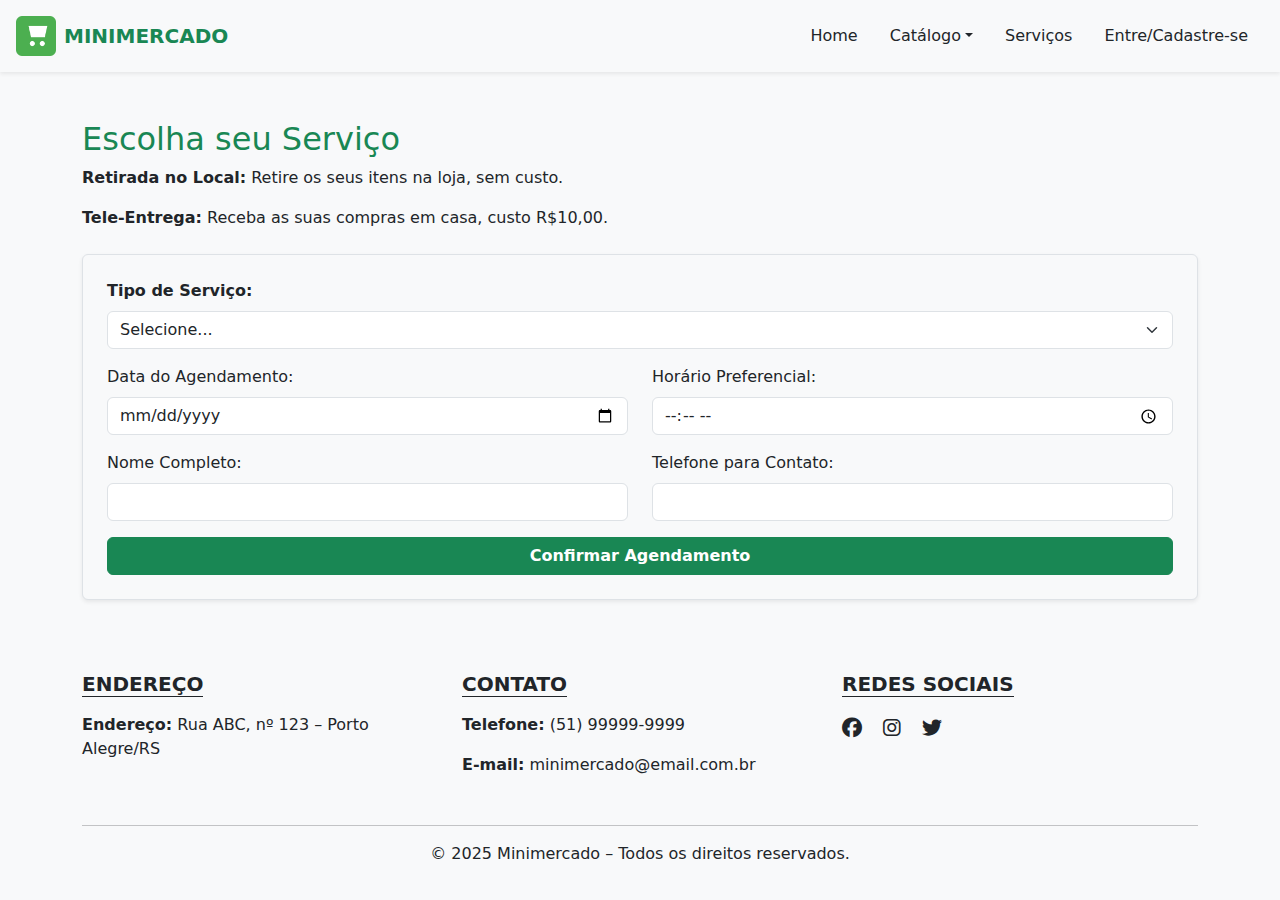
<file: servicos.html>
<!DOCTYPE html>
<html lang="pt-br">
  <head>
    <meta charset="UTF-8" />
    <meta name="viewport" content="width=device-width, initial-scale=1.0" />
    <!-- Favicon -->
    <link rel="icon" type="icon" href="img/favicon.png" />
    <!-- Bootstrap CSS -->
    <link href="https://cdn.jsdelivr.net/npm/bootstrap@5.3.3/dist/css/bootstrap.min.css" rel="stylesheet" />
    <!-- Bootstrap JS Bundle -->
    <script src="https://cdn.jsdelivr.net/npm/bootstrap@5.3.3/dist/js/bootstrap.bundle.min.js"></script>
    <!-- Bootstrap Icons -->
    <link rel="stylesheet" href="https://cdnjs.cloudflare.com/ajax/libs/font-awesome/6.5.0/css/all.min.css" />

    <!-- Estilos Personalizados -->
    <link href="style.css" rel="stylesheet" />

    <title>Serviços</title>
  </head>

  <body>
    <!-- Cabeçalho padrão -->
    <header class="d-flex justify-content-between align-items-center p-3 shadow-sm">
      <div class="d-flex align-items-center">
        <img src="img/favicon.png" alt="Logo Minimercado" width="40" height="40" class="me-2" />
        <h1 class="h5 mb-0 fw-bold text-success">MINIMERCADO</h1>
      </div>
      <nav>
        <ul class="nav">
          <li class="nav-item"><a class="nav-link text-dark" href="index.html">Home</a></li>
          <li class="nav-item dropdown">
            <a class="nav-link dropdown-toggle text-dark" href="#" data-bs-toggle="dropdown">Catálogo</a>
            <ul class="dropdown-menu">
              <li><a class="dropdown-item" href="hortifruti.html">Hortifruti</a></li>
              <li><a class="dropdown-item" href="alimentos_n_pereciveis.html">Alimentos não perecíveis</a></li>
              <li><a class="dropdown-item" href="higiene_limpeza.html">Higiene e Limpeza</a></li>
            </ul>
          </li>
          <li class="nav-item"><a class="nav-link text-dark" href="servicos.html">Serviços</a></li>
          <li class="nav-item"><a class="nav-link text-dark" href="login.html">Entre/Cadastre-se</a></li>
        </ul>
      </nav>
    </header>

    <!-- Conteúdo Principal -->
    <main class="container my-5">
      <section id="servicos">
        <h2 class="text-success">Escolha seu Serviço</h2>
        <p><strong>Retirada no Local:</strong> Retire os seus itens na loja, sem custo.</p>
        <p><strong>Tele-Entrega:</strong> Receba as suas compras em casa, custo R$10,00.</p>

        <!-- Formulário de Agendamento -->
        <form action="https://formsubmit.co/seuemail@email.com" method="POST" class="mt-4 border rounded p-4 shadow-sm bg-light">
          <!-- Seleção de Serviço -->
          <div class="mb-3">
            <label class="form-label fw-bold">Tipo de Serviço:</label>
            <select name="servico" id="servico" class="form-select" required onchange="mostrarEndereco(this.value)">
              <option value="">Selecione...</option>
              <option value="Retirada">Retirada no Local</option>
              <option value="Entrega">Tele-Entrega</option>
            </select>
          </div>

          <!-- Campo de Endereço (aparece somente se for entrega) -->
          <div id="campoEndereco" class="mb-3 d-none">
            <label class="form-label">Endereço para Entrega:</label>
            <input type="text" class="form-control" name="endereco" placeholder="Rua, número, bairro" />
          </div>

          <!-- Data e horário do agendamento -->
          <div class="row">
            <div class="col-md-6 mb-3">
              <label class="form-label">Data do Agendamento:</label>
              <input type="date" name="data" class="form-control" required />
            </div>
            <div class="col-md-6 mb-3">
              <label class="form-label">Horário Preferencial:</label>
              <input type="time" name="horario" class="form-control" required />
            </div>
          </div>

          <!-- Nome e Telefone -->
          <div class="row">
            <div class="col-md-6 mb-3">
              <label class="form-label">Nome Completo:</label>
              <input type="text" name="nome" class="form-control" required />
            </div>
            <div class="col-md-6 mb-3">
              <label class="form-label">Telefone para Contato:</label>
              <input type="tel" name="telefone" class="form-control" required />
            </div>
          </div>

          <!-- Campos ocultos FormSubmit -->
          <input type="hidden" name="_next" value="https://seudominio.com.br/obrigado.html" />
          <input type="hidden" name="_captcha" value="false" />

          <!-- Botão de envio -->
          <button type="submit" class="btn btn-success w-100 fw-bold">Confirmar Agendamento</button>
        </form>
      </section>
    </main>

    <!-- Rodapé -->
    <footer class="bg-light text-dark pt-4">
      <div class="container">
        <div class="row text-center text-md-start">
          <div class="col-md-4 mb-3">
            <h5 class="fw-bold text-uppercase border-bottom border-dark d-inline-block">ENDEREÇO</h5>
            <p class="mt-2"><strong>Endereço:</strong> Rua ABC, nº 123 – Porto Alegre/RS</p>
          </div>
          <div class="col-md-4 mb-3">
            <h5 class="fw-bold text-uppercase border-bottom border-dark d-inline-block">CONTATO</h5>
            <p class="mt-2"><strong>Telefone:</strong> (51) 99999-9999</p>
            <p><strong>E-mail:</strong> minimercado@email.com.br</p>
          </div>
          <div class="col-md-4 mb-3">
            <h5 class="fw-bold text-uppercase border-bottom border-dark d-inline-block">REDES SOCIAIS</h5>
            <div class="mt-2">
              <a href="#" class="text-dark me-3 fs-5"><i class="fab fa-facebook"></i></a>
              <a href="#" class="text-dark me-3 fs-5"><i class="fab fa-instagram"></i></a>
              <a href="#" class="text-dark fs-5"><i class="fab fa-twitter"></i></a>
            </div>
          </div>
        </div>
        <hr />
        <p class="text-center pb-3 mb-0">© 2025 Minimercado – Todos os direitos reservados.</p>
      </div>
    </footer>

    <!-- Script para mostrar/esconder campo de endereço -->
    <script src="script.js"></script>
    <!-- Bootstrap Bundle -->
    <script src="https://cdn.jsdelivr.net/npm/bootstrap@5.3.3/dist/js/bootstrap.bundle.min.js"></script>
  </body>
</html>
</file>
<file: style.css>
/* Estilos globais para o corpo da página */
body {
  background-color: #f8f9fa;
}

/* Estilos para a navegação (navbar) */
.navbar-light .navbar-nav .nav-link {
  color: #333;
}

/* Estilos gerais para imagens de carrossel */
.carousel-item img {
  height: 400px;
  object-fit: cover;
}

/* Estilos gerais para legendas de carrossel */
.carousel-caption {
  background-color: rgba(0, 0, 0, 0.3);
  padding: 1rem;
  border-radius: 8px;
}

/* Estilos específicos para o carrossel de Hortifruti */
#carouselHortifruti .carousel-item img {
  object-fit: cover;
  height: 450px;
  width: 100%;
}

/* Estilos para a legenda do carrossel de Hortifruti */
#carouselHortifruti .carousel-caption {
  background-color: rgba(0, 0, 0, 0.6);
  padding: 10px 20px;
  border-radius: 5px;
  bottom: 20px;
  left: 50%;
  transform: translateX(-50%);
  width: fit-content;
  max-width: 80%;
}

/* Estilos para o título na legenda do carrossel de Hortifruti */
#carouselHortifruti .carousel-caption h5 {
  font-size: 1.25rem;
  margin-bottom: 5px;
}

/* Estilos para o parágrafo na legenda do carrossel de Hortifruti */
#carouselHortifruti .carousel-caption p {
  font-size: 1rem;
  margin-bottom: 0;
}

/* Gradiente para itens do carrossel de Hortifruti */
#carouselHortifruti .carousel-item::before {
  content: "";
  position: absolute;
  top: 0;
  left: 0;
  width: 100%;
  height: 100%;
  background: linear-gradient(to top, rgba(0, 0, 0, 0.2) 0%, transparent 50%);
  z-index: 1;
}

/* Estilos para imagens de topo de cards */
.card-img-top {
  transition: transform 0.3s ease-in-out;
  overflow: hidden;
}

/* Efeito de hover para imagens de cards */
.card-img-top:hover {
  transform: scale(1.05);
}

/* Estilos para cards */
.card {
  overflow: hidden;
}

/* Estilos para o contêiner de formulários */
.form-container {
  max-width: 500px;
  margin: 40px auto;
  background: #fff;
  padding: 30px;
  border-radius: 12px;
  box-shadow: 0 5px 10px rgba(0, 0, 0, 0.1);
}

/* Estilos para o botão de cadastro */
.btn-cadastrar {
  background-color: #159a4b;
  color: white;
  font-weight: bold;
  border-radius: 30px;
}

/* Efeito de hover para o botão de cadastro */
.btn-cadastrar:hover {
  background-color: #1b7549;
  color: #fff;
}

/* Estilos para labels de checkbox em formulários */
.form-check-label {
  font-size: 0.95rem;
}

/* Centralização de texto em formulários */
.form-text-center {
  text-align: center;
}

/* Estilos para o contêiner de login */
.login-container {
  max-width: 400px;
  margin: 60px auto;
  padding: 30px;
  background: #fff;
  border-radius: 12px;
  box-shadow: 0 0 15px rgba(0, 0, 0, 0.1);
}

/* Estilos para o botão de login */
.btn-login {
  background-color: #159a4b;
  color: #ffffff;
  font-weight: bold;
  border-radius: 30px;
}

/* Efeito de hover para o botão de login */
.btn-login:hover {
  background-color: #1b7549;
  color: #fff;
}

/* Estilos para labels de formulário */
.form-label {
  font-weight: 500;
}

.campo-obrigatorio {
  color: #ff0000;
}

.form-check-input {
  width: 1.25em;
  height: 1.25em;
  border: 2px solid #159a4b;
  box-shadow: 0 0 0 0.25rem rgba(21, 154, 75, 0.25);
  transition: all 0.2s ease-in-out;
}

/* Estilo quando o checkbox está CHECADO */
.form-check-input:checked {
  background-color: #159a4b;
  border-color: #217141;
  box-shadow: 0 0 0 0.25rem rgba(21, 154, 75, 0.5);
}

/* Estilo quando o checkbox está em FOCO */
.form-check-input:focus {
  border-color: #1b7549;
  box-shadow: 0 0 0 0.25rem rgba(21, 154, 75, 0.5);
  outline: 0;
}
</file>
